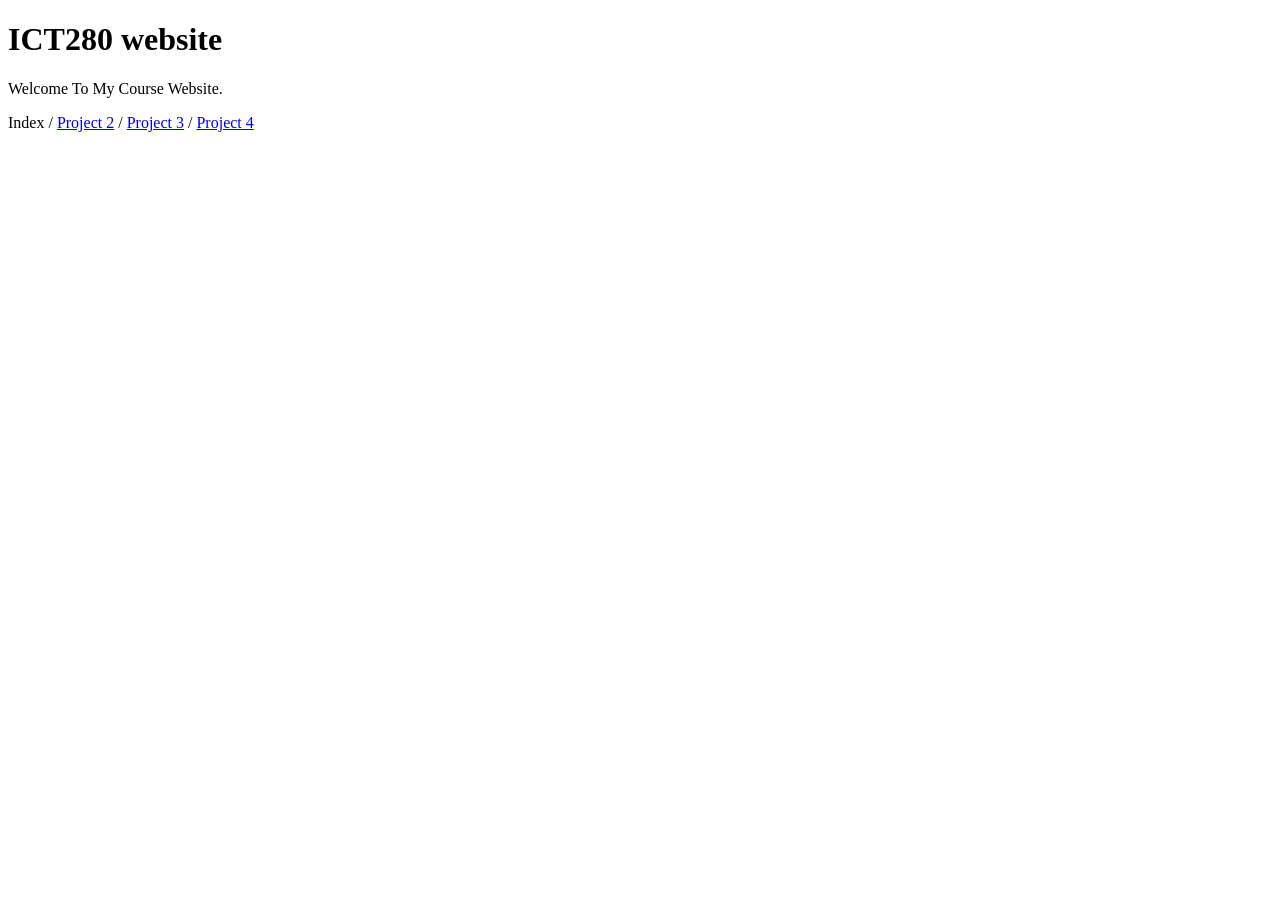
<file: index.html>
<!DOCTYPE html>
<html lang="en">
<head>
    <title>ICT280 HOME</title>
</head>
<body>

    <h1>ICT280 website</h1>

    <p>Welcome To My Course Website.</p>

<span class="active">Index</span> /    
<a href="html/project2.html">Project 2</a> /
<a href="html/project3.html">Project 3</a> /
<a href="/web-project/project4/project4.html">Project 4</a>

</body>
</html>
</file>
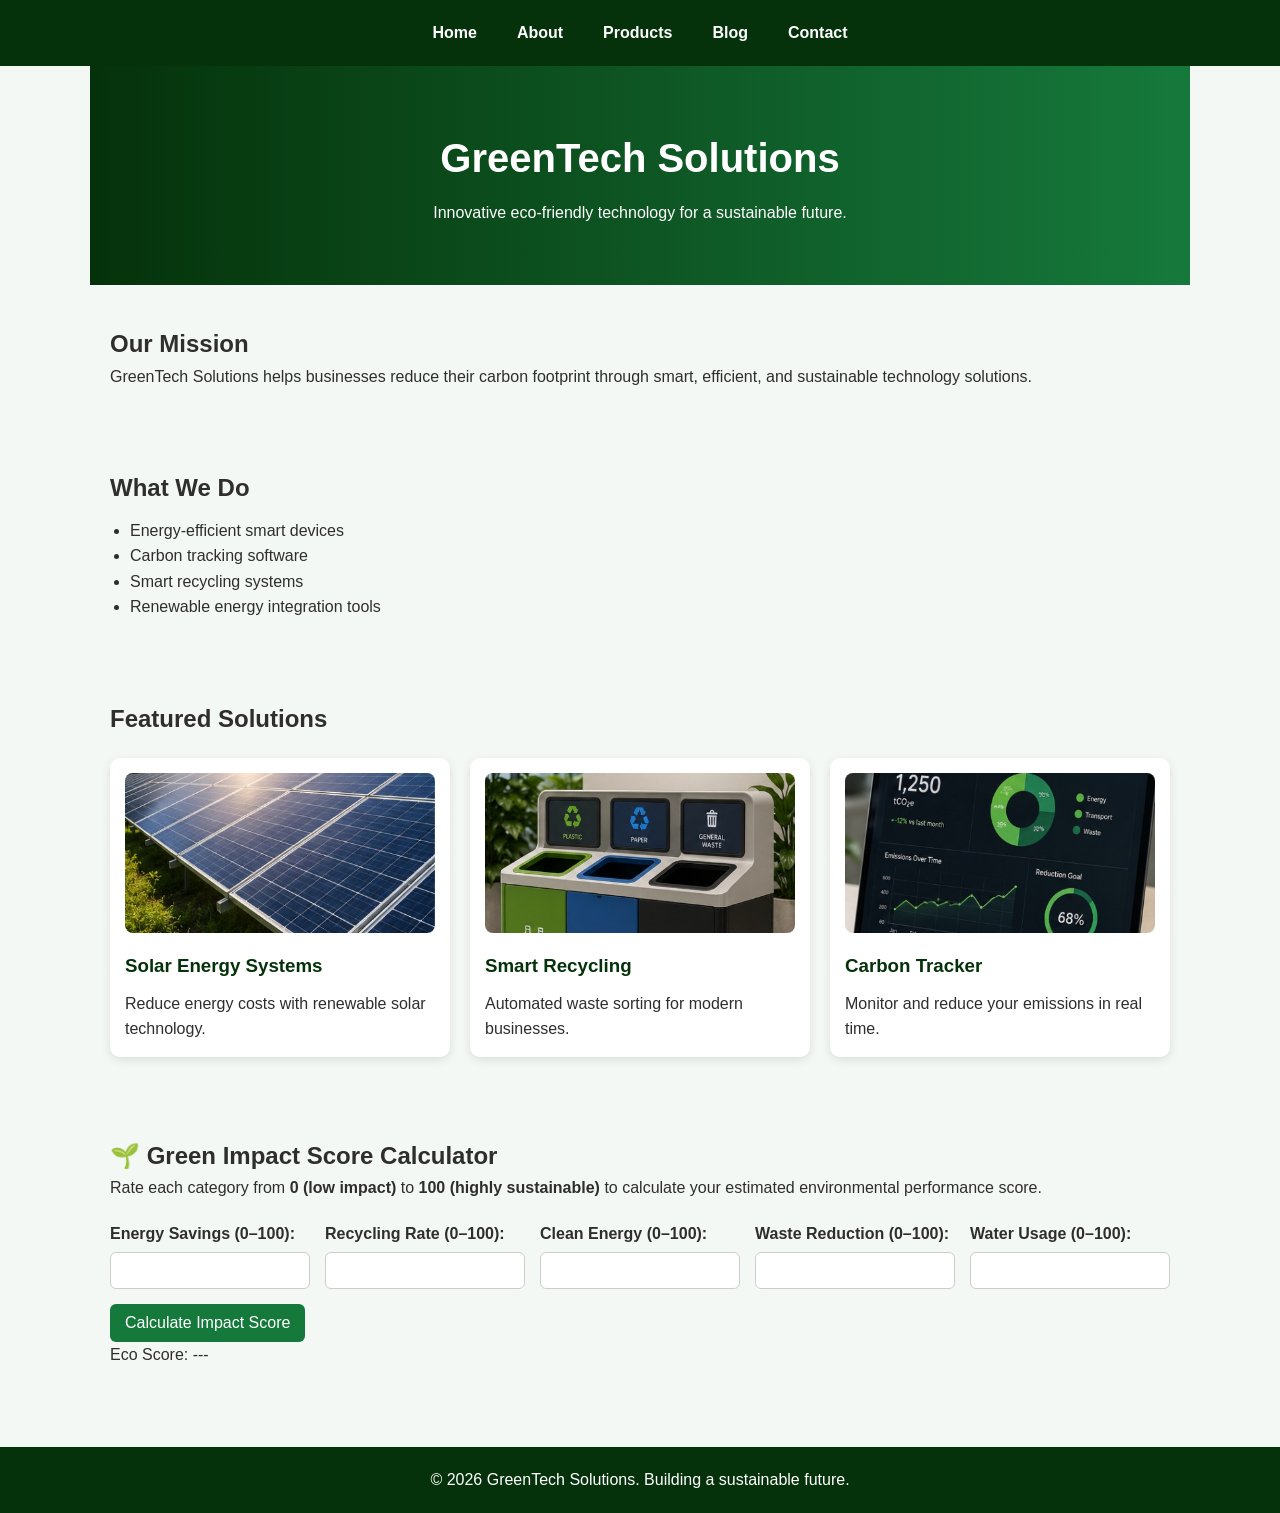
<file: final/index.html>
<!DOCTYPE html>
<html lang="en">
<head>
    <meta charset="UTF-8">
    <meta name="viewport" content="width=device-width, initial-scale=1.0">
    <title>GreenTech Solutions</title>

    <link rel="stylesheet" href="css/styles.css">
</head>

<body>


<a href="#main-content" class="skip-link">Skip to content</a>

<header>
    <nav aria-label="Main navigation"> 
    <a href="index.html">Home</a>
    <a href="about.html">About</a>
    <a href="products.html">Products</a>
    <a href="blog.html">Blog</a>
    <a href="contact.html">Contact</a>
</nav>
</header>

<main id="main-content">

    
    <section class="hero">
        <h1>GreenTech Solutions</h1>
        <p>Innovative eco-friendly technology for a sustainable future.</p>
    </section>

    
    <section>
        <h2>Our Mission</h2>
        <p>
            GreenTech Solutions helps businesses reduce their carbon footprint
            through smart, efficient, and sustainable technology solutions.
        </p>
    </section>

    
    <section>
        <h2>What We Do</h2>

        <ul>
            <li>Energy-efficient smart devices</li>
            <li>Carbon tracking software</li>
            <li>Smart recycling systems</li>
            <li>Renewable energy integration tools</li>
        </ul>
    </section>

    
    <section>
        <h2>Featured Solutions</h2>

        <div class="product-grid">

            <div class="card" role="article">
                <img src="images/solar.jpg" alt="Solar energy panels">
                <h3>Solar Energy Systems</h3>
                <p>Reduce energy costs with renewable solar technology.</p>
            </div>

            <div class="card" role="article">
                <img src="images/recycling.jpg" alt="Smart recycling system">
                <h3>Smart Recycling</h3>
                <p>Automated waste sorting for modern businesses.</p>
            </div>

            <div class="card" role="article">
                <img src="images/carbon.jpg" alt="Carbon tracking dashboard">
                <h3>Carbon Tracker</h3>
                <p>Monitor and reduce your emissions in real time.</p>
            </div>

        </div>
    </section>

    <!-- INTERACTIVE CALCULATOR -->
    <section id="calculator">

        <h2>🌱 Green Impact Score Calculator</h2>

        <p>
            Rate each category from <strong>0 (low impact)</strong> to <strong>100 (highly sustainable)</strong>
            to calculate your estimated environmental performance score.
        </p>

        <div class="stats-grid">

            <div class="input-group">
                <label for="energy">Energy Savings (0–100):</label>
                <input type="number" id="energy" min="0" max="100">
            </div>

            <div class="input-group">
                <label for="recycling">Recycling Rate (0–100):</label>
                <input type="number" id="recycling" min="0" max="100">
            </div>

            <div class="input-group">
                <label for="renewable">Clean Energy (0–100):</label>
                <input type="number" id="renewable" min="0" max="100">
            </div>

            <div class="input-group">
                <label for="waste">Waste Reduction (0–100):</label>
                <input type="number" id="waste" min="0" max="100">
            </div>

            <div class="input-group">
                <label for="water">Water Usage (0–100):</label>
                <input type="number" id="water" min="0" max="100">
            </div>

        </div>

        <button type="button" id="calcBtn">Calculate Impact Score</button>

        <div id="result">
            <p id="scoreText">Eco Score: ---</p>
            <p class="classification"></p>
        </div>

    </section>

</main>

<footer>
    <p>© 2026 GreenTech Solutions. Building a sustainable future.</p>
</footer>

<script src="javascript/script.js" defer></script>

</body>
</html>
</file>
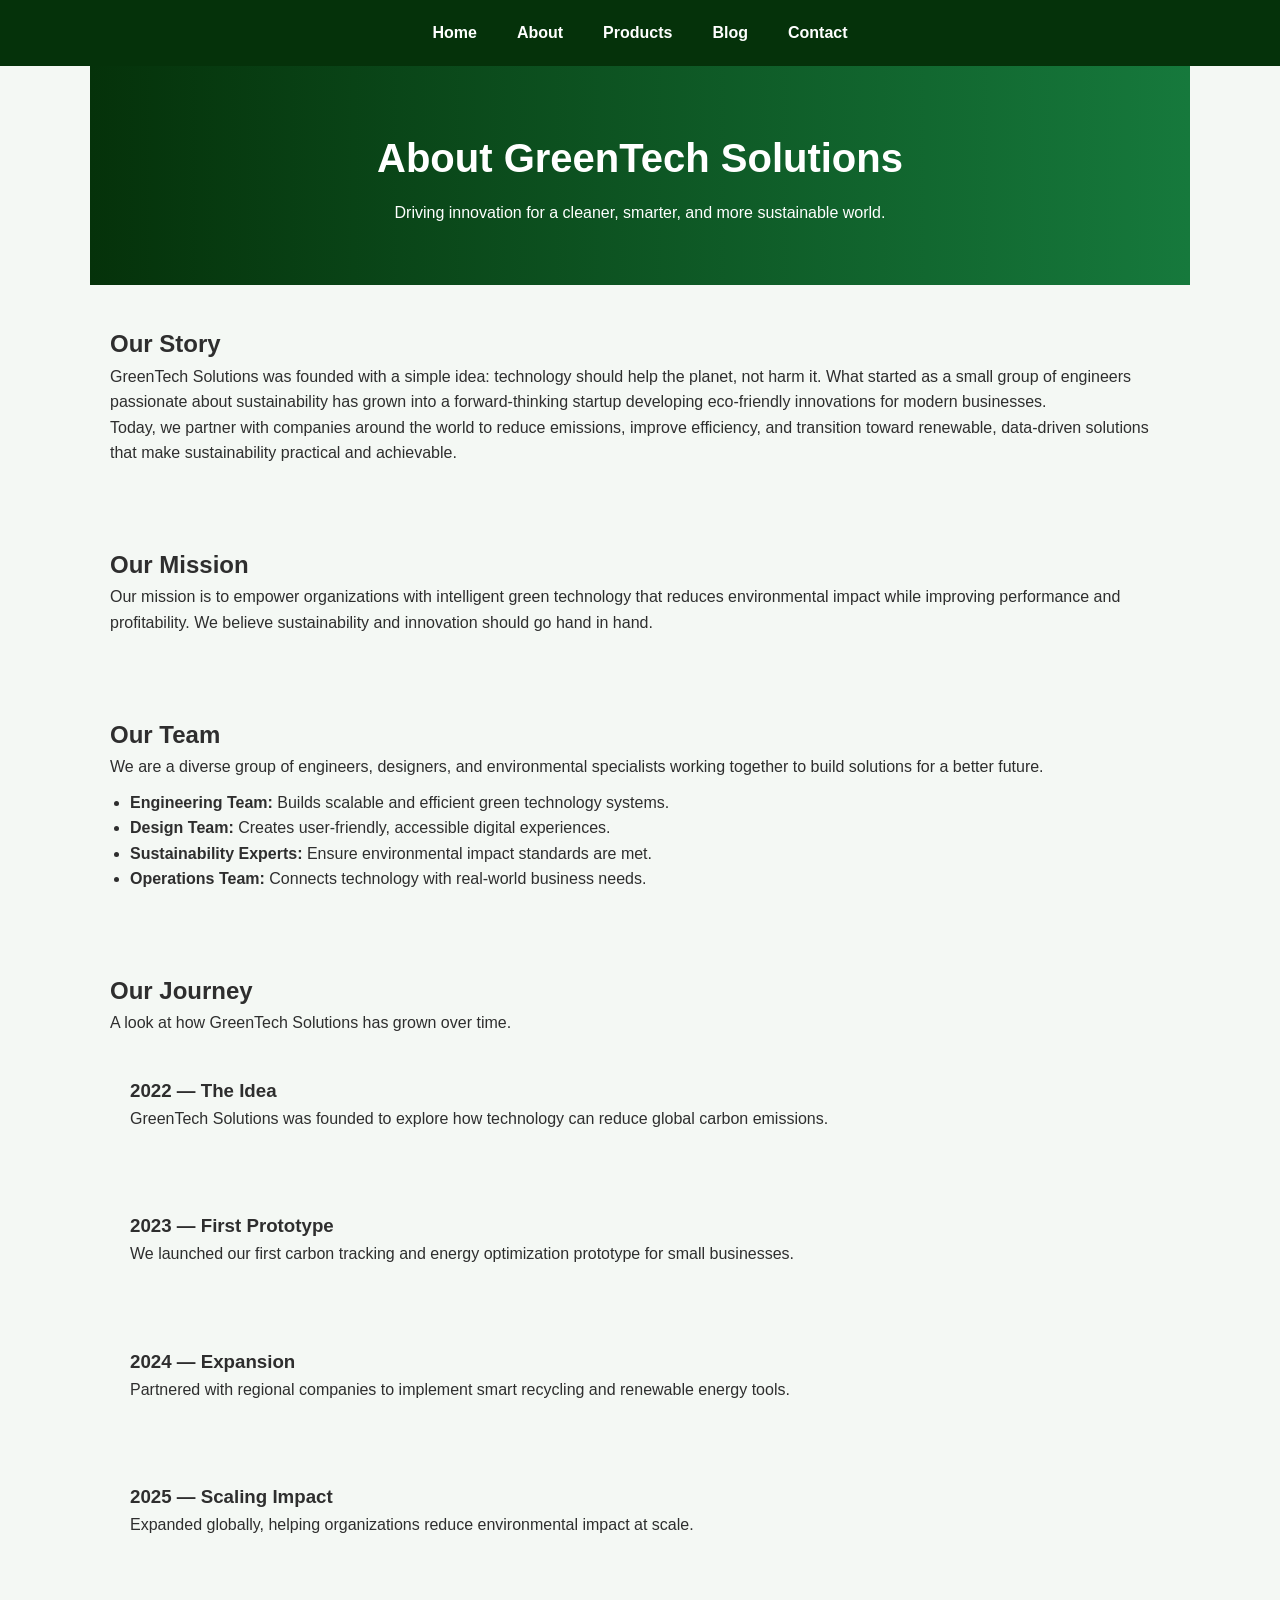
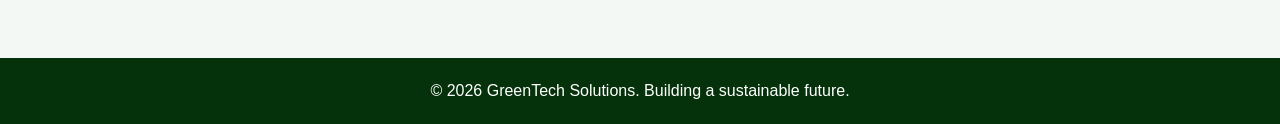
<file: final/about.html>
<!DOCTYPE html>
<html lang="en">
<head>
    <meta charset="UTF-8">
    <meta name="viewport" content="width=device-width, initial-scale=1.0">
    <title>About Us | GreenTech Solutions</title>

    <link rel="stylesheet" href="css/styles.css">
</head>

<body>

<!-- SKIP LINK -->
<a href="#main-content" class="skip-link">Skip to content</a>

<header>
    <nav aria-label="Main navigation"> 
        <a href="index.html">Home</a>
        <a href="about.html">About</a>
        <a href="products.html">Products</a>
        <a href="blog.html">Blog</a>
        <a href="contact.html">Contact</a>
    </nav>
</header>

<main id="main-content">

    <!-- HERO SECTION -->
    <section class="hero">
        <h1>About GreenTech Solutions</h1>
        <p>Driving innovation for a cleaner, smarter, and more sustainable world.</p>
    </section>

    <!-- COMPANY STORY -->
    <section>
        <h2>Our Story</h2>
        <p>
            GreenTech Solutions was founded with a simple idea: technology should help the planet, not harm it.
            What started as a small group of engineers passionate about sustainability has grown into a forward-thinking
            startup developing eco-friendly innovations for modern businesses.
        </p>

        <p>
            Today, we partner with companies around the world to reduce emissions, improve efficiency,
            and transition toward renewable, data-driven solutions that make sustainability practical and achievable.
        </p>
    </section>

    <!-- MISSION -->
    <section>
        <h2>Our Mission</h2>
        <p>
            Our mission is to empower organizations with intelligent green technology that reduces environmental impact
            while improving performance and profitability. We believe sustainability and innovation should go hand in hand.
        </p>
    </section>

    <!-- TEAM -->
    <section>
        <h2>Our Team</h2>
        <p>
            We are a diverse group of engineers, designers, and environmental specialists working together to build
            solutions for a better future.
        </p>

        <ul>
            <li><strong>Engineering Team:</strong> Builds scalable and efficient green technology systems.</li>
            <li><strong>Design Team:</strong> Creates user-friendly, accessible digital experiences.</li>
            <li><strong>Sustainability Experts:</strong> Ensure environmental impact standards are met.</li>
            <li><strong>Operations Team:</strong> Connects technology with real-world business needs.</li>
        </ul>
    </section>

    <!-- TIMELINE (FIXED SEMANTICS) -->
    <section class="timeline" aria-labelledby="timeline-heading">

        <h2 id="timeline-heading">Our Journey</h2>

        <p>
            A look at how GreenTech Solutions has grown over time.
        </p>

        <section class="event">
            <h3>2022 — The Idea</h3>
            <p>GreenTech Solutions was founded to explore how technology can reduce global carbon emissions.</p>
        </section>

        <section class="event">
            <h3>2023 — First Prototype</h3>
            <p>We launched our first carbon tracking and energy optimization prototype for small businesses.</p>
        </section>

        <section class="event">
            <h3>2024 — Expansion</h3>
            <p>Partnered with regional companies to implement smart recycling and renewable energy tools.</p>
        </section>

        <section class="event">
            <h3>2025 — Scaling Impact</h3>
            <p>Expanded globally, helping organizations reduce environmental impact at scale.</p>
        </section>

    </section>

</main>

<footer>
    <p>© 2026 GreenTech Solutions. Building a sustainable future.</p>
</footer>

</body>
</html>
</file>
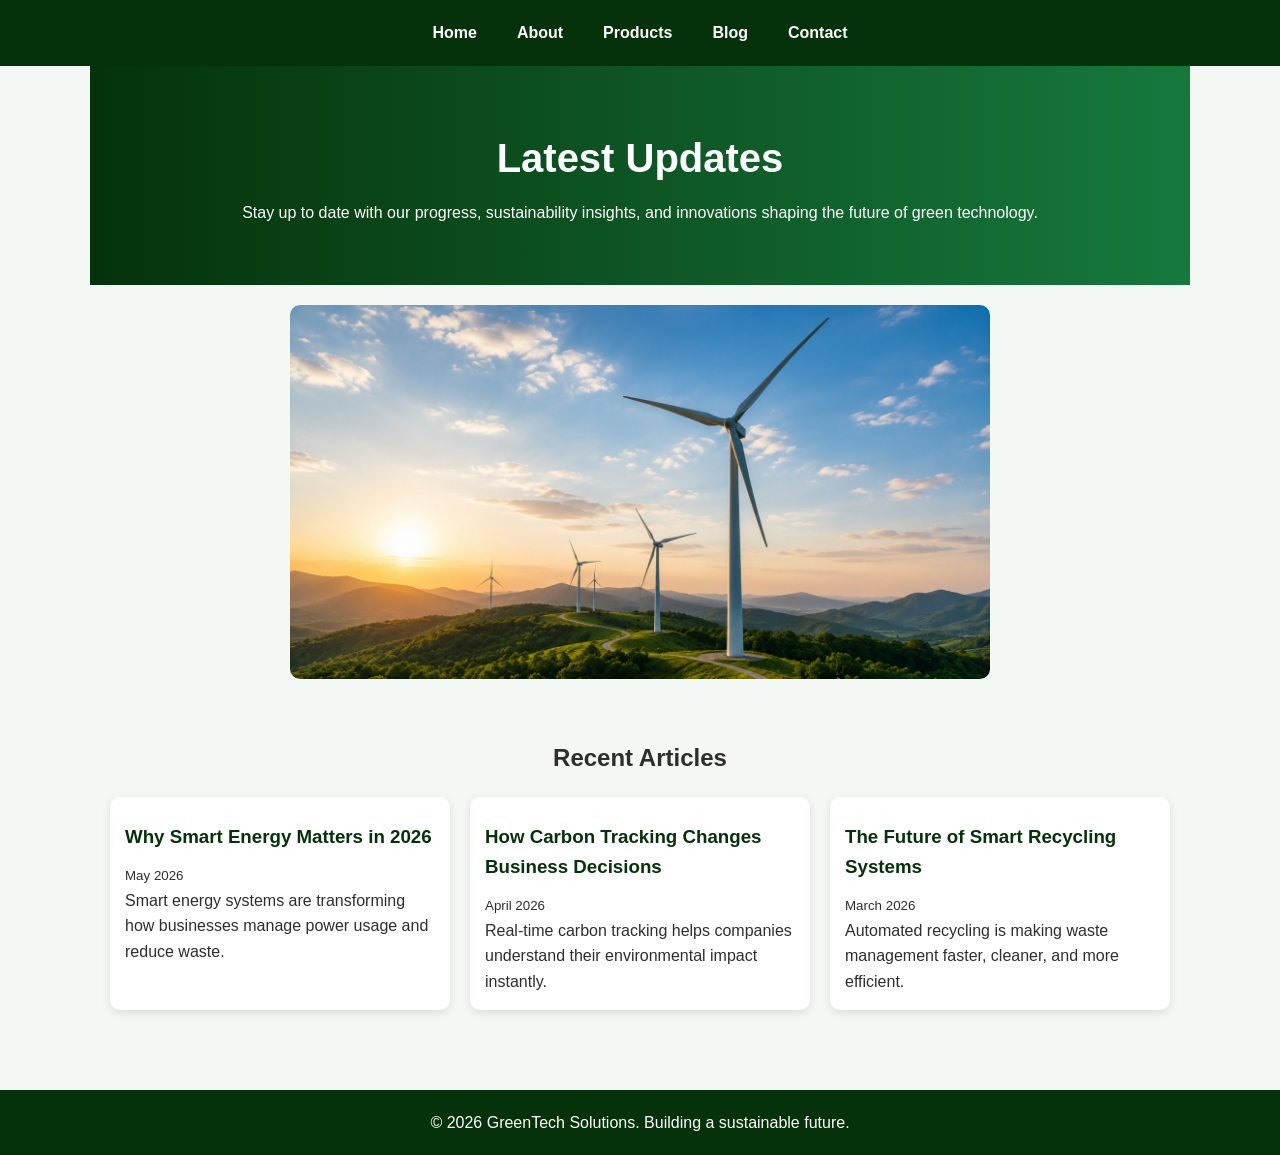
<file: final/blog.html>
<!DOCTYPE html>
<html lang="en">
<head>
    <meta charset="UTF-8">
    <meta name="viewport" content="width=device-width, initial-scale=1.0">
    <title>Blog | GreenTech Solutions</title>

    <link rel="stylesheet" href="css/styles.css">
</head>

<body>

<a href="#main-content" class="skip-link">Skip to content</a>

<header>
    <nav aria-label="Main navigation"> 
        <a href="index.html">Home</a>
        <a href="about.html">About</a>
        <a href="products.html">Products</a>
        <a href="blog.html">Blog</a>
        <a href="contact.html">Contact</a>
    </nav>
</header>

<main id="main-content">

    <!-- HERO / FEATURED AREA -->
    <section class="hero">

        <h1>Latest Updates</h1>

        <p>
            Stay up to date with our progress, sustainability insights,
            and innovations shaping the future of green technology.
        </p>

    </section>

    <img src="images/windmill.jpg"
             alt="Wind turbines generating renewable energy"
             class="blog-feature-img">

    <!-- ARTICLES -->
    <section>

        <h2 class="text-center">Recent Articles</h2>

        <div class="blog-grid">

            <article class="card">
                <h3>Why Smart Energy Matters in 2026</h3>
                <p><small>May 2026</small></p>
                <p>
                    Smart energy systems are transforming how businesses manage power usage and reduce waste.
                </p>
            </article>

            <article class="card">
                <h3>How Carbon Tracking Changes Business Decisions</h3>
                <p><small>April 2026</small></p>
                <p>
                    Real-time carbon tracking helps companies understand their environmental impact instantly.
                </p>
            </article>

            <article class="card">
                <h3>The Future of Smart Recycling Systems</h3>
                <p><small>March 2026</small></p>
                <p>
                    Automated recycling is making waste management faster, cleaner, and more efficient.
                </p>
            </article>

        </div>

    </section>

</main>

<footer>
    <p>© 2026 GreenTech Solutions. Building a sustainable future.</p>
</footer>

</body>
</html>
</file>
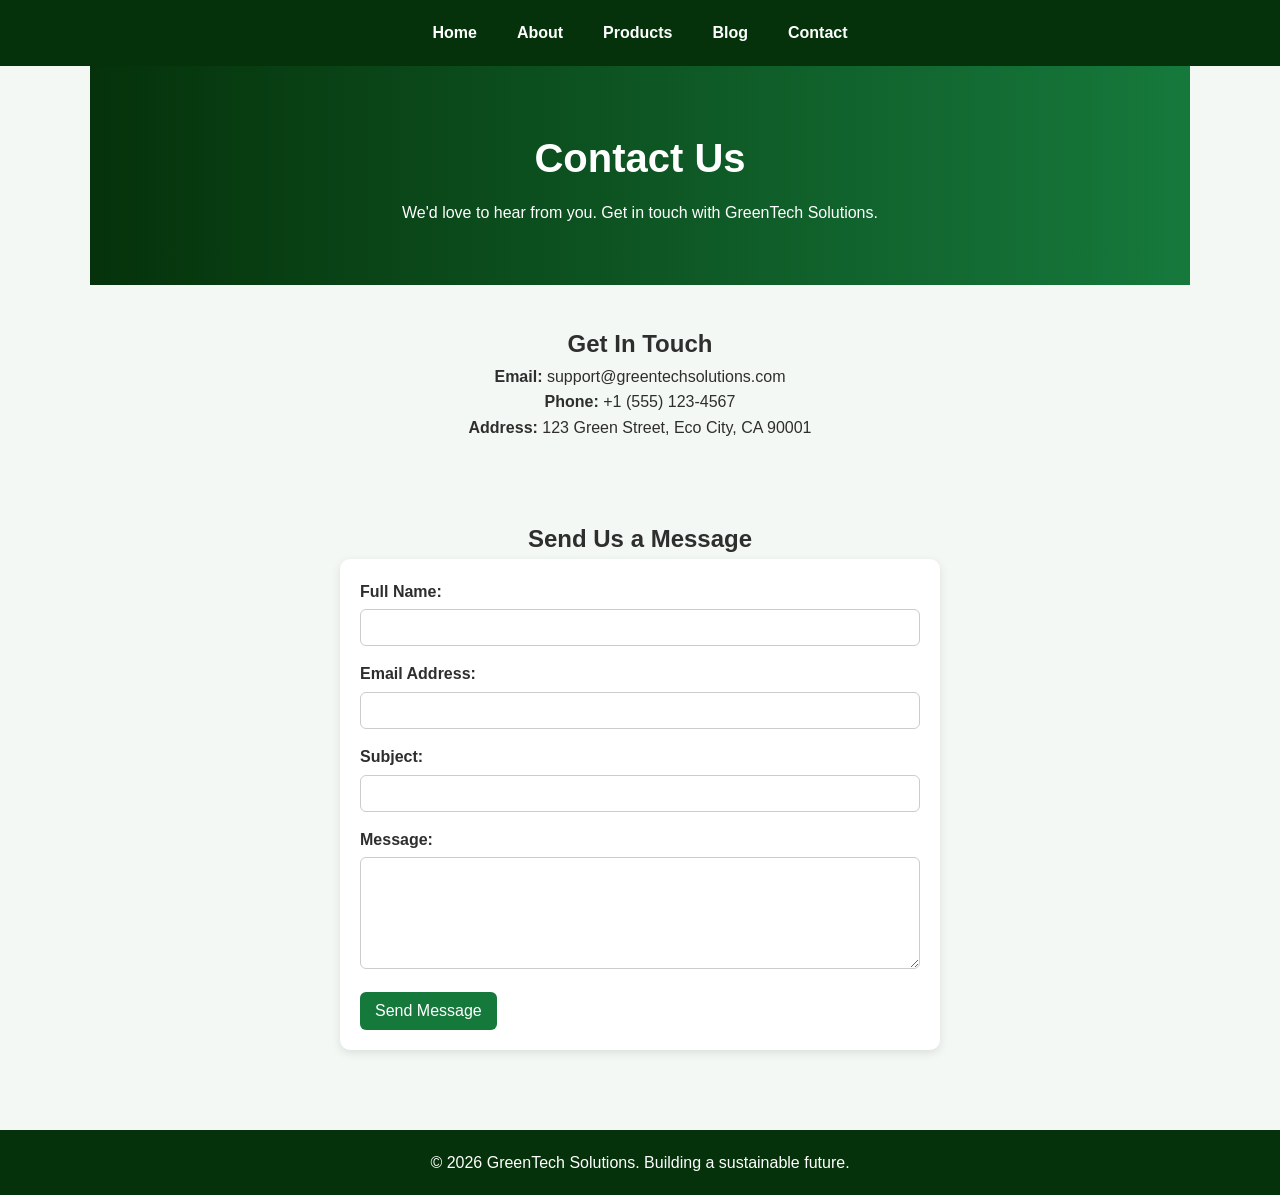
<file: final/contact.html>
<!DOCTYPE html>
<html lang="en">
<head>
    <meta charset="UTF-8">
    <meta name="viewport" content="width=device-width, initial-scale=1.0">
    <title>Contact | GreenTech Solutions</title>

    <link rel="stylesheet" href="css/styles.css">
</head>

<body>

<a href="#main-content" class="skip-link">Skip to content</a>

<header>
    <nav aria-label="Main navigation"> 
        <a href="index.html">Home</a>
        <a href="about.html">About</a>
        <a href="products.html">Products</a>
        <a href="blog.html">Blog</a>
        <a href="contact.html">Contact</a>
    </nav>
</header>

<main id="main-content">

    <!-- HERO -->
    <section class="hero">
        <h1>Contact Us</h1>
        <p>We'd love to hear from you. Get in touch with GreenTech Solutions.</p>
    </section>

    <!-- CONTACT INFO -->
    <section class="text-center">
        <h2>Get In Touch</h2>

        <p><strong>Email:</strong> support@greentechsolutions.com</p>
        <p><strong>Phone:</strong> +1 (555) 123-4567</p>
        <p><strong>Address:</strong> 123 Green Street, Eco City, CA 90001</p>
    </section>

    <!-- CONTACT FORM TITLE -->
    <section>
        <div class="text-center">
            <h2>Send Us a Message</h2>
        </div>

        <form action="#" method="post">

            <div class="input-group">
                <label for="name">Full Name:</label>
                <input type="text" id="name" name="name" required>
            </div>

            <div class="input-group">
                <label for="email">Email Address:</label>
                <input type="email" id="email" name="email" required>
            </div>

            <div class="input-group">
                <label for="subject">Subject:</label>
                <input type="text" id="subject" name="subject">
            </div>

            <div class="input-group">
                <label for="message">Message:</label>
                <textarea id="message" name="message" rows="6" required></textarea>
            </div>

            <button type="submit">Send Message</button>

        </form>
    </section>

</main>

<footer>
    <p>© 2026 GreenTech Solutions. Building a sustainable future.</p>
</footer>

</body>
</html>
</file>
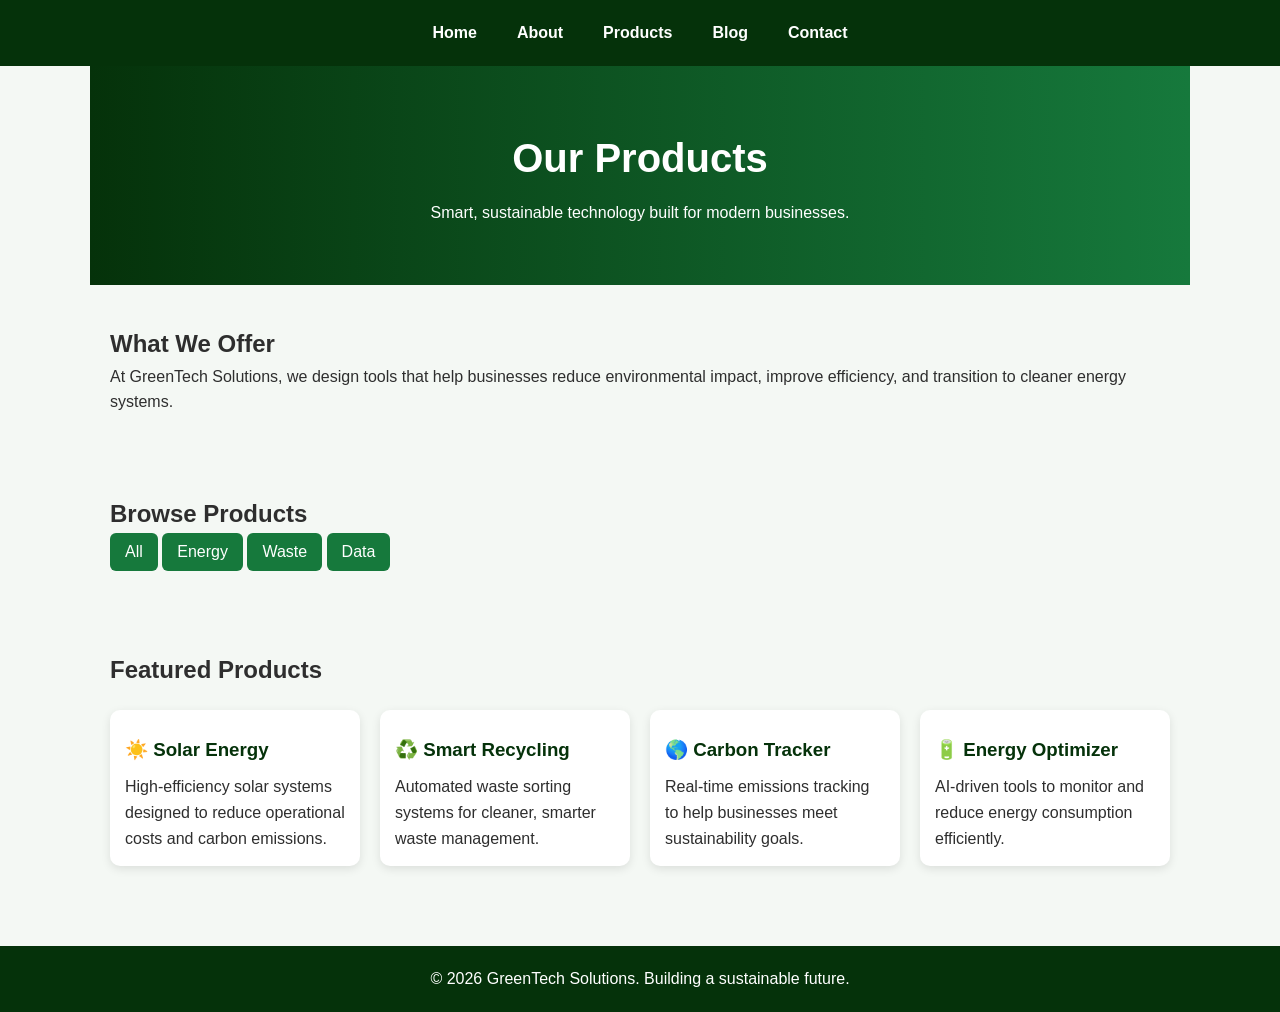
<file: final/products.html>
<!DOCTYPE html>
<html lang="en">
<head>
    <meta charset="UTF-8">
    <meta name="viewport" content="width=device-width, initial-scale=1.0">
    <title>Products | GreenTech Solutions</title>

    <link rel="stylesheet" href="css/styles.css">
</head>

<body>

<a href="#main-content" class="skip-link">Skip to content</a>

<header>
    <nav aria-label="Main navigation"> 
        <a href="index.html">Home</a>
        <a href="about.html">About</a>
        <a href="products.html">Products</a>
        <a href="blog.html">Blog</a>
        <a href="contact.html">Contact</a>
    </nav>
</header>

<main id="main-content">

    <section class="hero">
        <h1>Our Products</h1>
        <p>Smart, sustainable technology built for modern businesses.</p>
    </section>

    <section>
        <h2>What We Offer</h2>
        <p>
            At GreenTech Solutions, we design tools that help businesses reduce environmental impact,
            improve efficiency, and transition to cleaner energy systems.
        </p>
    </section>

    <!-- FILTER CONTROLS (JS REQUIREMENT FIX) -->
    <section aria-label="Product filters">
        <h2>Browse Products</h2>

        <div class="filter-buttons">
            <button type="button" data-filter="all">All</button>
            <button type="button" data-filter="energy">Energy</button>
            <button type="button" data-filter="waste">Waste</button>
            <button type="button" data-filter="data">Data</button>
        </div>
    </section>

    <!-- PRODUCTS GRID -->
    <section aria-label="Product list">
        <h2>Featured Products</h2>

        <div class="product-grid">

            <article class="card" data-category="energy">
                <h3>☀️ Solar Energy</h3>
                <p>High-efficiency solar systems designed to reduce operational costs and carbon emissions.</p>
            </article>

            <article class="card" data-category="waste">
                <h3>♻️ Smart Recycling</h3>
                <p>Automated waste sorting systems for cleaner, smarter waste management.</p>
            </article>

            <article class="card" data-category="data">
                <h3>🌎 Carbon Tracker</h3>
                <p>Real-time emissions tracking to help businesses meet sustainability goals.</p>
            </article>

            <article class="card" data-category="energy">
                <h3>🔋 Energy Optimizer</h3>
                <p>AI-driven tools to monitor and reduce energy consumption efficiently.</p>
            </article>

        </div>
    </section>

</main>

<footer>
    <p>© 2026 GreenTech Solutions. Building a sustainable future.</p>
</footer>

<script src="javascript/script.js" defer></script>

</body>
</html>
</file>
<file: final/css/styles.css>
/* ========================= GLOBAL RESET ========================= */
* {
    margin: 0;
    padding: 0;
    box-sizing: border-box;
}

/* ========================= COLOR THEME ========================= */
:root {
    --green-dark: #05320a;
    --green: #16793c;
    --green-light: #1abb22;
    --earth: #a1887f;
    --white: #ffffff;
    --text-dark: #2e2e2e;
}

.text-center {
    text-align: center;
}

/* ========================= BODY & TYPOGRAPHY ========================= */
body {
    font-family: Arial, Helvetica, sans-serif;
    line-height: 1.6;
    color: var(--text-dark);
    background-color: #f4f8f4;
}

/* ========================= HEADER & NAVIGATION ========================= */
header {
    background: var(--green-dark);
}

nav {
    display: flex;
    justify-content: center;
    align-items: center;
    gap: 20px;
    max-width: 1100px;
    margin: 0 auto;
    padding: 15px 0;
}

nav a {
    color: var(--white);
    text-decoration: none;
    font-weight: bold;
    padding: 5px 10px;
    border-radius: 5px;
    transition: background 0.3s, color 0.3s, box-shadow 0.3s;
}

nav a:hover {
    background: var(--green-light);
    color: #1b1b1b;
    box-shadow: 0 4px 10px rgba(0,0,0,0.2);
}

nav a.active {
    background: var(--green-light);
    color: #1b1b1b;
    pointer-events: none;
}

/* ========================= SKIP LINK (ACCESSIBILITY FIX) ========================= */
/* ========================= SKIP LINK ========================= */
.skip-link {
    position: absolute;
    left: 10px;
    top: -100px;

    background-color: #ffffff;
    color: #000000;

    padding: 10px 14px;
    border-radius: 6px;

    text-decoration: none;
    font-weight: bold;

    z-index: 10000;

    transition: top 0.2s ease;
}

.skip-link:focus,
.skip-link:focus-visible {
    top: 10px;
}

/* ========================= MOBILE NAV ========================= */
@media (max-width: 500px) {
    nav {
        flex-direction: column;
        gap: 10px;
    }
}

/* ========================= HERO SECTION ========================= */
.hero {
    background: linear-gradient(to right, var(--green-dark), var(--green));
    color: var(--white);
    text-align: center;
    padding: 60px 20px;
}

.hero h1 {
    font-size: 2.5rem;
    margin-bottom: 10px;
}

/* ========================= SECTION BASE ========================= */
section {
    padding: 40px 20px;
    max-width: 1100px;
    margin: auto;
}

/* ========================= CARDS ========================= */
.product-grid,
.blog-grid {
    display: grid;
    grid-template-columns: repeat(auto-fit, minmax(250px, 1fr));
    gap: 20px;
    margin-top: 20px;
}

.card {
    background: var(--white);
    border-radius: 10px;
    overflow: hidden;
    box-shadow: 0 3px 10px rgba(0,0,0,0.1);
    padding: 15px;
    transition: transform 0.3s ease, box-shadow 0.3s ease;
    cursor: pointer;
}

.card:hover {
    transform: translateY(-10px) scale(1.05);
    box-shadow: 0 10px 20px rgba(0,0,0,0.2);
}

.card img {
    width: 100%;
    height: 160px;
    object-fit: cover;
    border-radius: 8px;
    transition: transform 0.3s ease;
}

.card:hover img {
    transform: scale(1.05);
}

.card h3 {
    margin: 10px 0;
    color: var(--green-dark);
}

/* ========================= LISTS ========================= */
ul {
    list-style-type: disc;
    padding-left: 20px;
    margin-top: 10px;
}

/* ========================= FORMS ========================= */
form {
    background: var(--white);
    padding: 20px;
    border-radius: 10px;
    box-shadow: 0 3px 10px rgba(0,0,0,0.1);
    max-width: 600px;
    margin: auto;
}

.input-group {
    margin-bottom: 15px;
}

label {
    display: block;
    margin-bottom: 5px;
    font-weight: bold;
}

input,
textarea {
    width: 100%;
    padding: 10px;
    border: 1px solid #ccc;
    border-radius: 6px;
}

/* ========================= BUTTONS ========================= */
button {
    background: var(--green);
    color: var(--white);
    border: none;
    padding: 10px 15px;
    cursor: pointer;
    border-radius: 6px;
    font-size: 1rem;
    transition: background 0.3s, box-shadow 0.3s;
}

button:hover {
    background: var(--green-dark);
    box-shadow: 0 4px 10px rgba(0,0,0,0.2);
}

/* ========================= FOOTER ========================= */
footer {
    text-align: center;
    padding: 20px;
    background: var(--green-dark);
    color: var(--white);
    margin-top: 40px;
}

/* ========================= FORM FEEDBACK ========================= */
#formFeedback {
    margin-top: 10px;
    font-weight: bold;
}

/* ========================= BLOG IMAGE ========================= */
.blog-feature-img {
    display: block;
    width: 100%;
    max-width: 700px;
    height: auto;
    margin: 20px auto;
    border-radius: 10px;
}

/* ========================= STATS GRID (CALCULATOR FIX) ========================= */
.stats-grid {
    display: grid;
    grid-template-columns: repeat(auto-fit, minmax(200px, 1fr));
    gap: 15px;
    margin-top: 20px;
}

.hidden {
    display: none !important;
}
</file>
